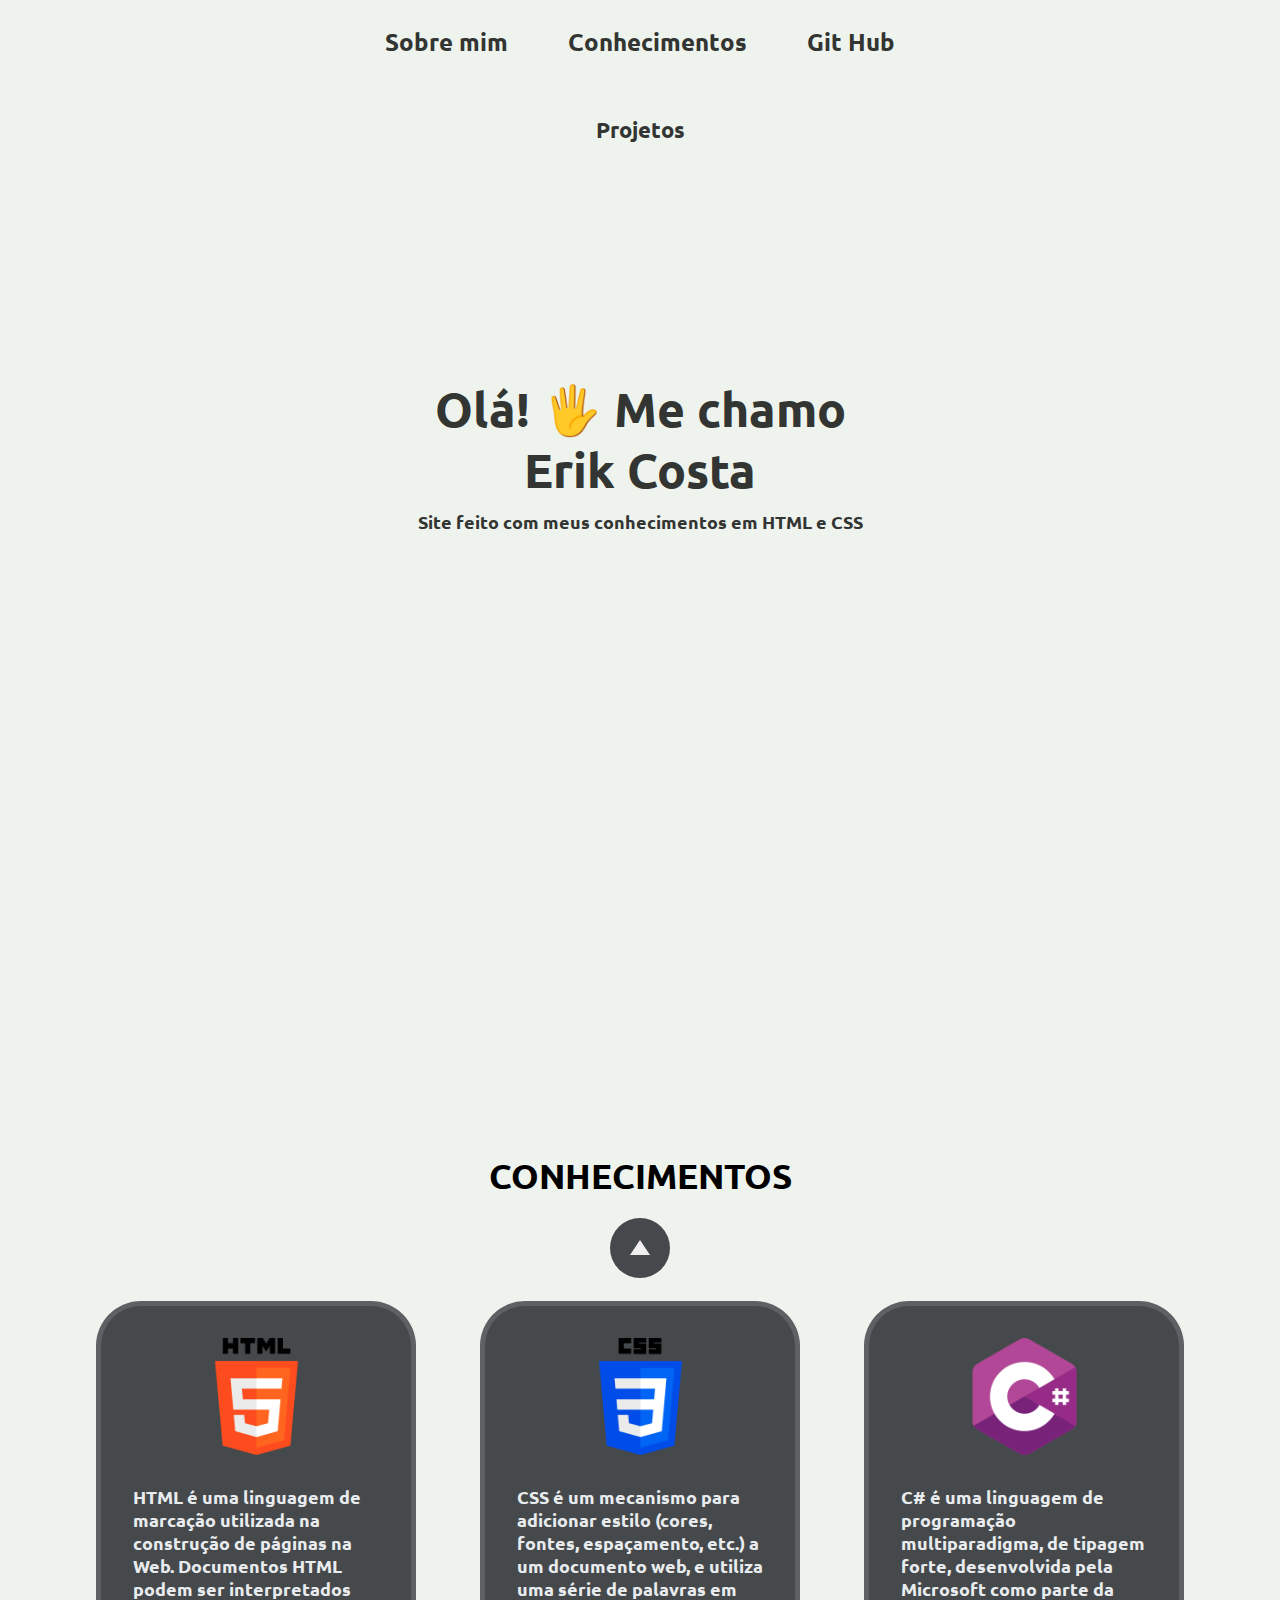
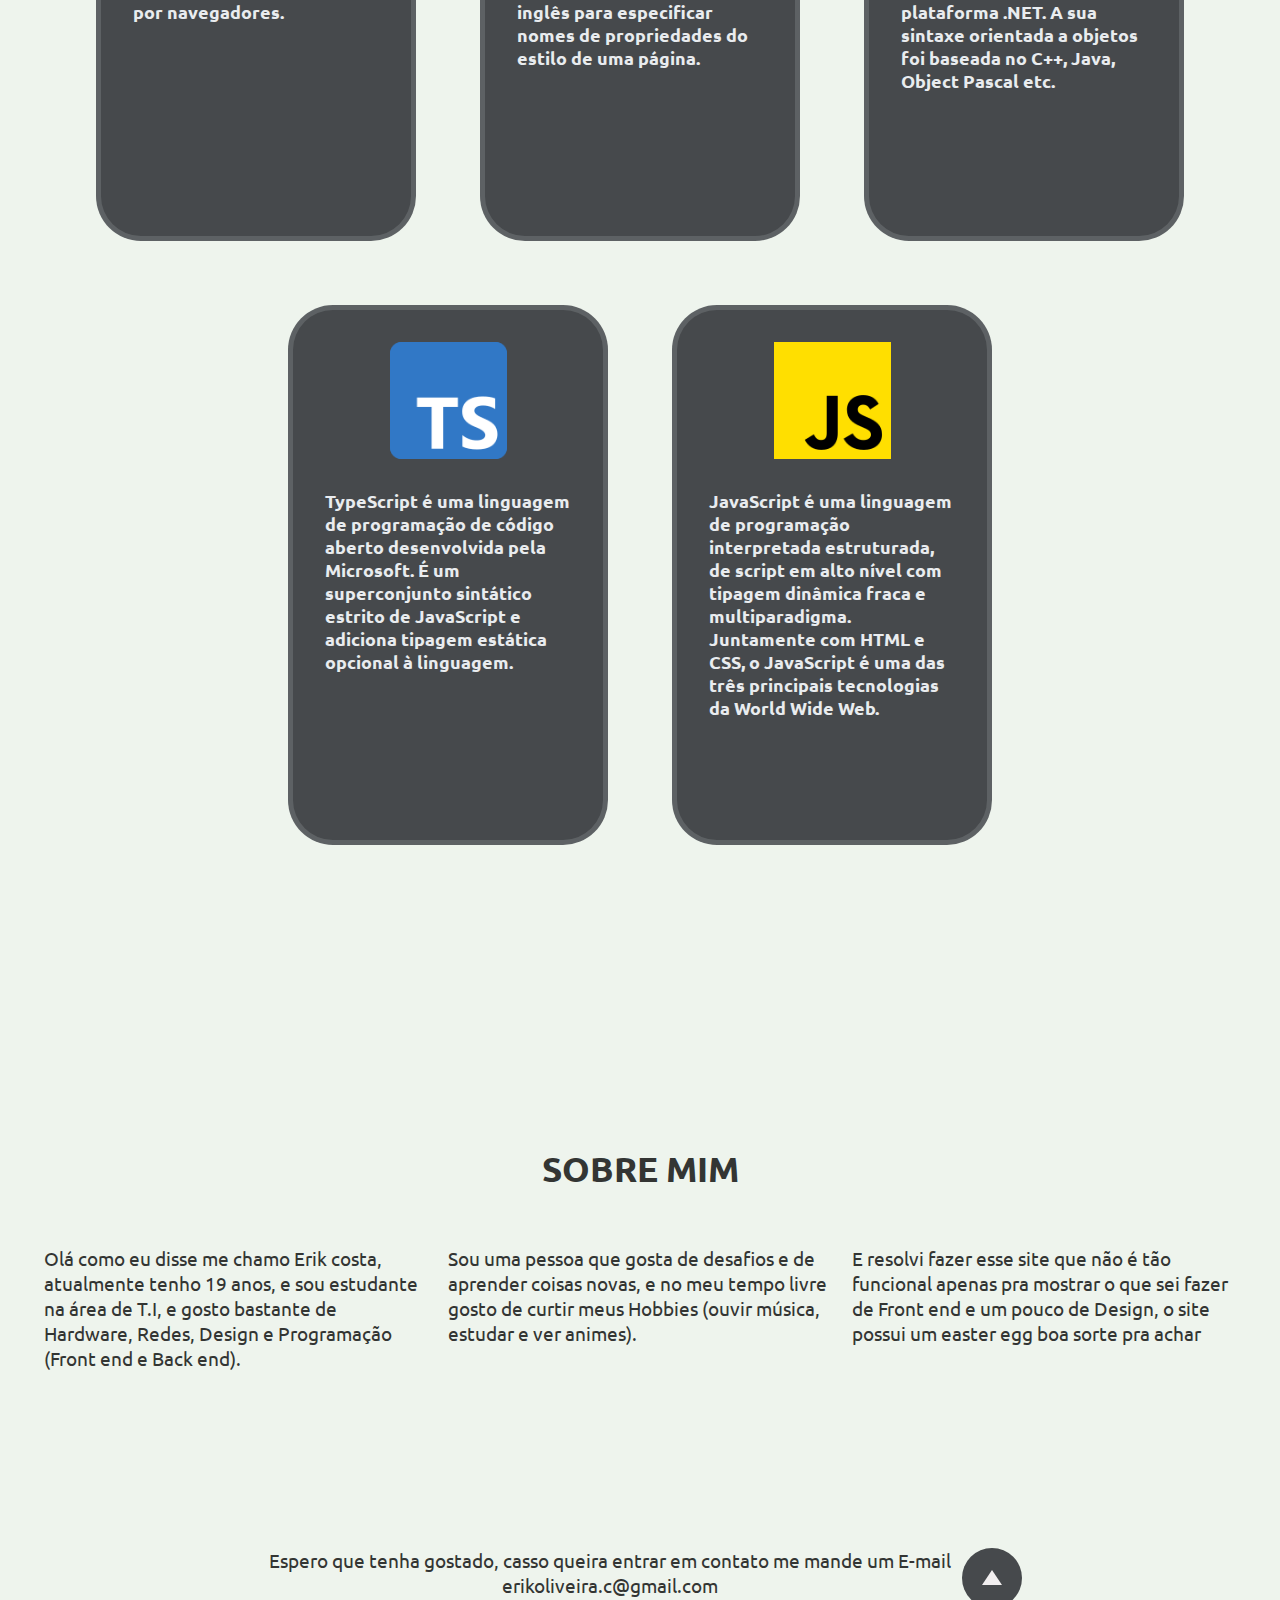
<file: index.html>
<!DOCTYPE html>
<html lang="en">
<head>
    <meta charset="UTF-8">
    <meta http-equiv="X-UA-Compatible" content="IE=edge">
    <meta name="viewport" content="width=device-width, initial-scale=1.0">
    <link rel="stylesheet" href="./src/css/home.css">
    <link rel="stylesheet" href="./src/css/cardsStyle.css">
    <link rel="stylesheet" href="./src/css/section.css">
    <link rel="stylesheet" href="https://cdnjs.cloudflare.com/ajax/libs/animate.css/4.1.1/animate.min.css"/>
    <title>Home Page</title>
</head>
<body>
    <header class="animate__animated animate__fadeInDown">
        <div id="menuHome">
            <nav>
                <ul>
                    <a href="#sobre-mim"><li>Sobre mim</li></a>
                    <a href="#titulo"><li>Conhecimentos</li></a>
                    <a href="https://github.com/ErikCosta-O"><li>Git Hub</li></a>
                </ul>
            </nav>
            <nav class="nav2">
                <ul class="ul2">
                    <a href="./pages/projetos.html"><li class="li2">Projetos</li></a>
                </ul>
            </nav>
        </div>
    </header>
   
    <section>
        <div class="apresentacao animate__animated animate__fadeInUp">
            <p>Olá! 🖐 Me chamo<br>Erik Costa</p>
            <p id="pp1">Site feito com meus conhecimentos em HTML e CSS</p>
        </div>
        <div id="titulo"><p>CONHECIMENTOS</p></div>
        <div class="btn">
            <a href="#menuHome"><button>
                <div class="arrow-up"></div>
            </button></a>
        </div>
        <div class="cards">
            <div class="card-html">
                <div class="img"><img src="./src/images/html-5.png" alt="html-5"></div>
                <p>HTML é uma linguagem de marcação utilizada na construção de páginas na Web. Documentos HTML podem ser interpretados por navegadores.</p>
            </div>
            <div class="card-css">
                <div class="img"><img src="./src/images/css-3.png" alt="css3"></div>
                <p>CSS é um mecanismo para adicionar estilo (cores, fontes, espaçamento, etc.) a um documento web, e utiliza uma série de palavras em inglês para especificar nomes de propriedades do estilo de uma página.</p>
            </div>
            <div class="card-cSharp">
                <div class="img"><img src="./src/images/do-sustenido.png" alt="c#"></div>
                <p>C# é uma linguagem de programação multiparadigma, de tipagem forte, desenvolvida pela Microsoft como parte da plataforma .NET. A sua sintaxe orientada a objetos foi baseada no C++, Java, Object Pascal etc.</p>
            </div>
            <div class="#a>"></div>
            <div class="card-tsJs">
                <div class="img"><img src="./src/images/dactilografado.png" alt="ts"></div>
                <p>TypeScript é uma linguagem de programação de código aberto desenvolvida pela Microsoft. É um superconjunto sintático estrito de JavaScript e adiciona tipagem estática opcional à linguagem.</p>
            </div>
            <div class="card-js">
                <div class="img"><img src="./src/images/js.png" alt="js"></div>
                <p>JavaScript é uma linguagem de programação interpretada estruturada, de script em alto nível com tipagem dinâmica fraca e multiparadigma. Juntamente com HTML e CSS, o JavaScript é uma das três principais tecnologias da World Wide Web.</p>
            </div>
        </div>
    </section>
    <section2>
        <div id="sobre-mim">SOBRE MIM</div>
        <div class="center">
            <div class="conteudoSobre1">
                <p>Olá como eu disse me chamo Erik costa, atualmente tenho 19 anos, e sou estudante na área de T.I, e gosto bastante de Hardware, Redes, Design e Programação (Front end e Back end).</p>
            </div>
            <div class="conteudoSobre2">
                <p>Sou uma pessoa que gosta de desafios e de aprender coisas novas, e no meu tempo livre gosto de curtir meus Hobbies (ouvir música, estudar e ver animes). </p> 
            </div>
            <!--vn bsrvjwp dpn nbjt jogpsnbdpft ftubsb fn pvusp mvhbs-->
            <div class="conteudoSobre3">
                 <p>E resolvi fazer esse site que não é tão funcional apenas pra mostrar o que sei fazer de Front end e um pouco de Design,
                    o site possui um easter egg boa sorte pra achar
                 </p>
            </div>
            <div class="conteudoSobre4">
                <p>Espero que tenha gostado, casso queira entrar em contato me mande um E-mail erikoliveira.c@gmail.com</p>
           </div>
           <a href="#menuHome"><button>
            <div class="arrow-up"></div>
        </button></a>
        </div>
    </section2>
</body>
</html>
</file>
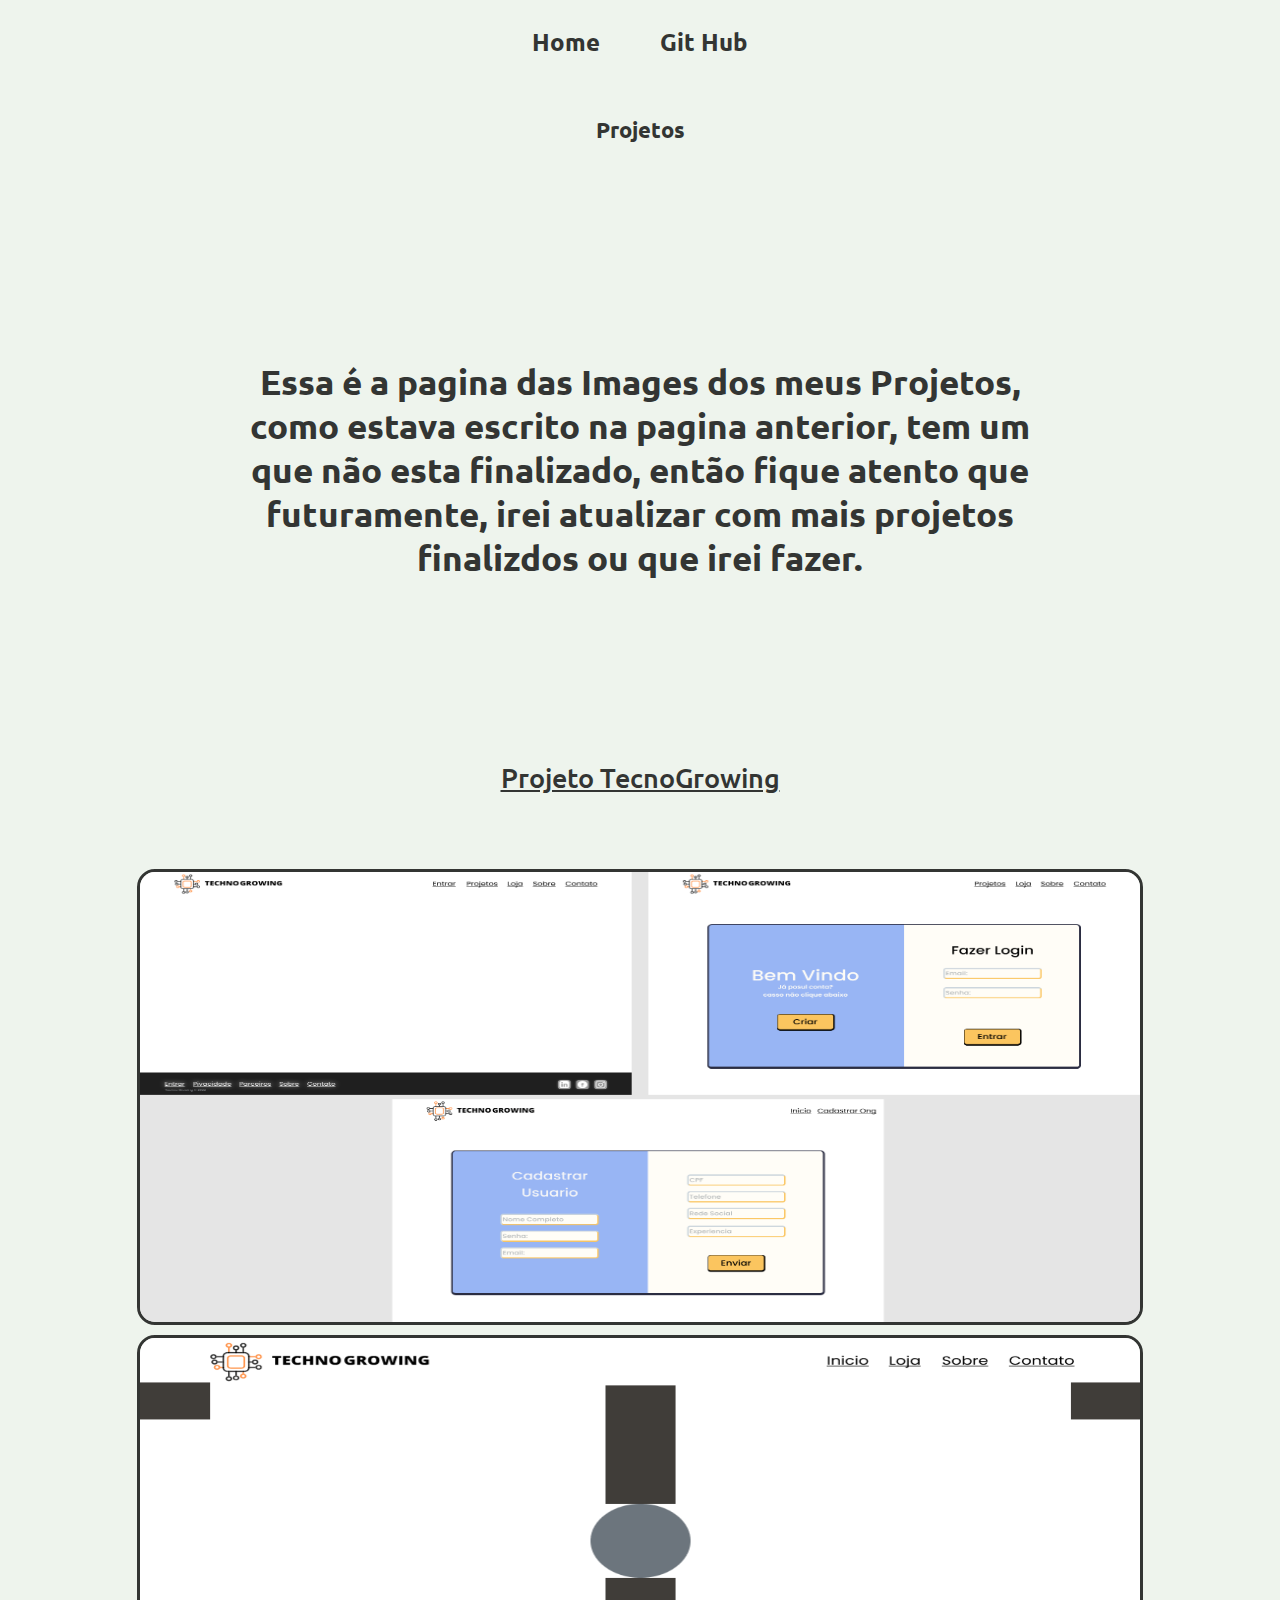
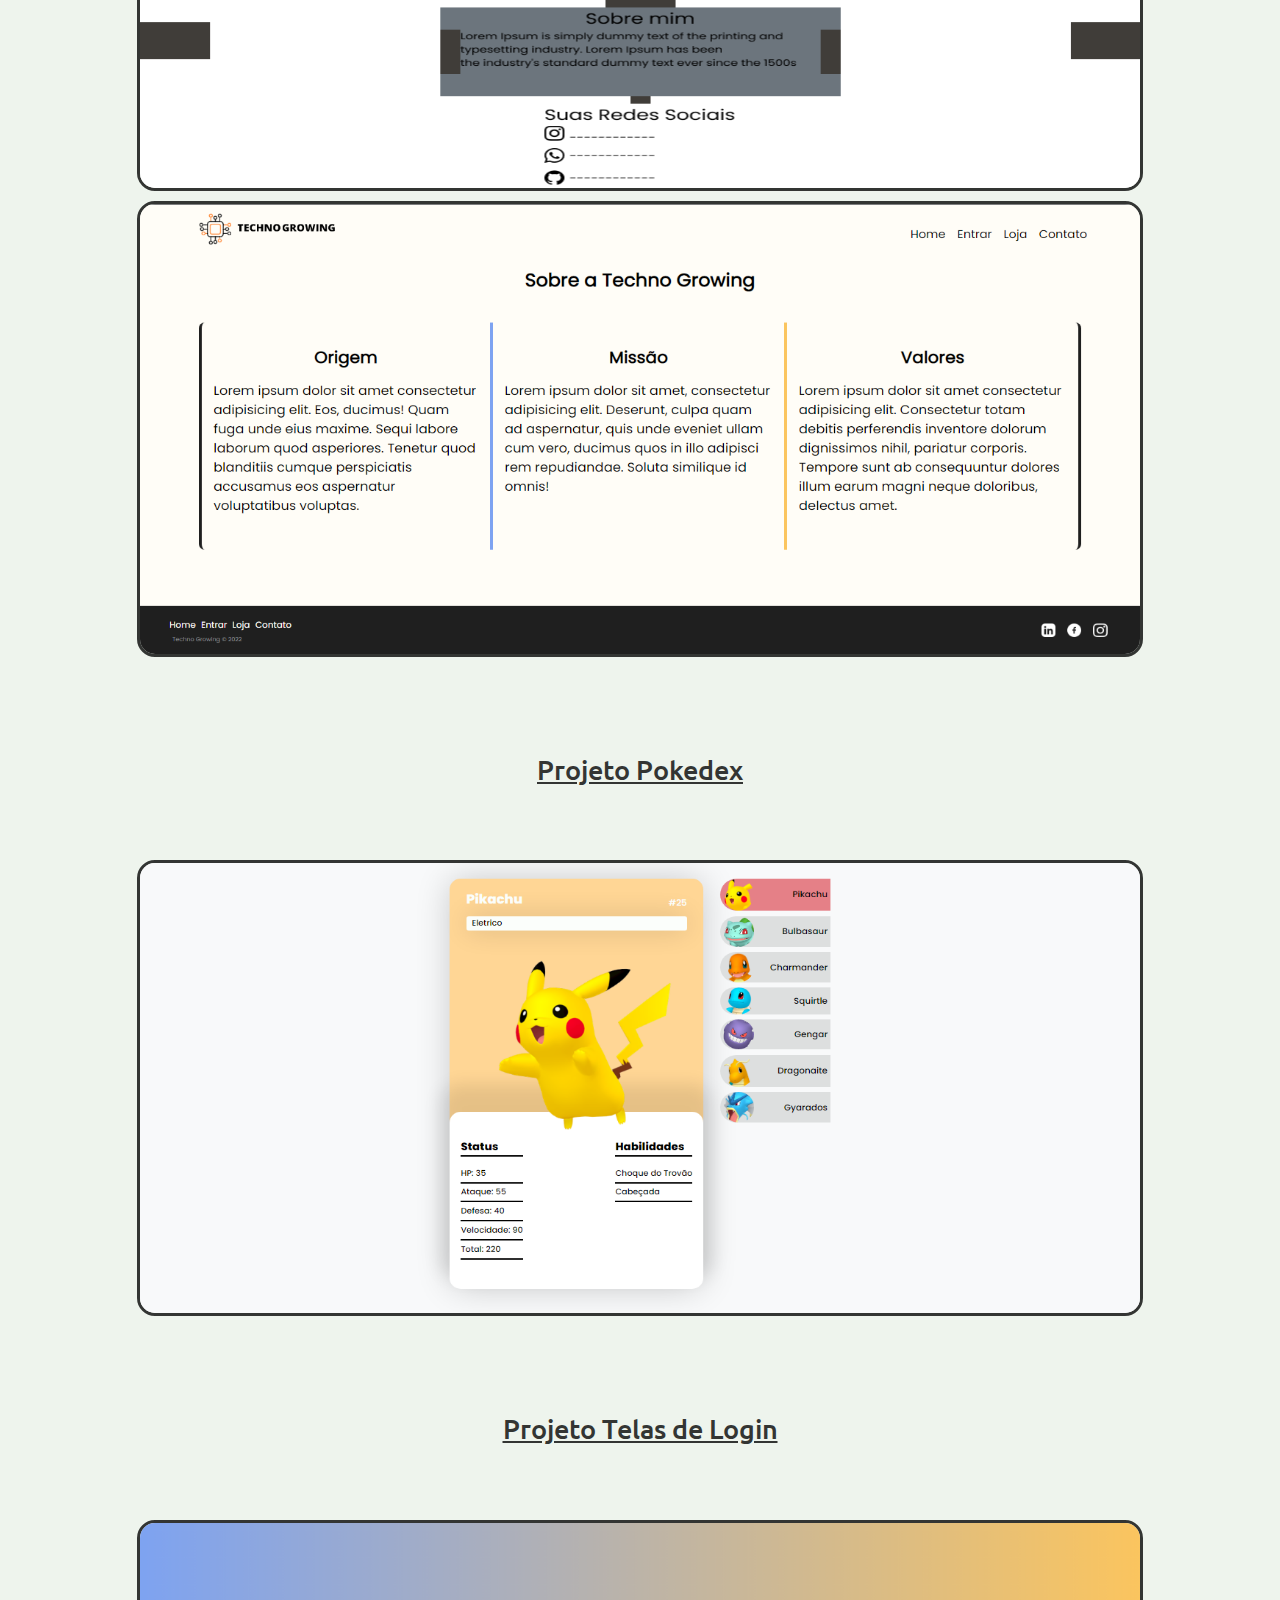
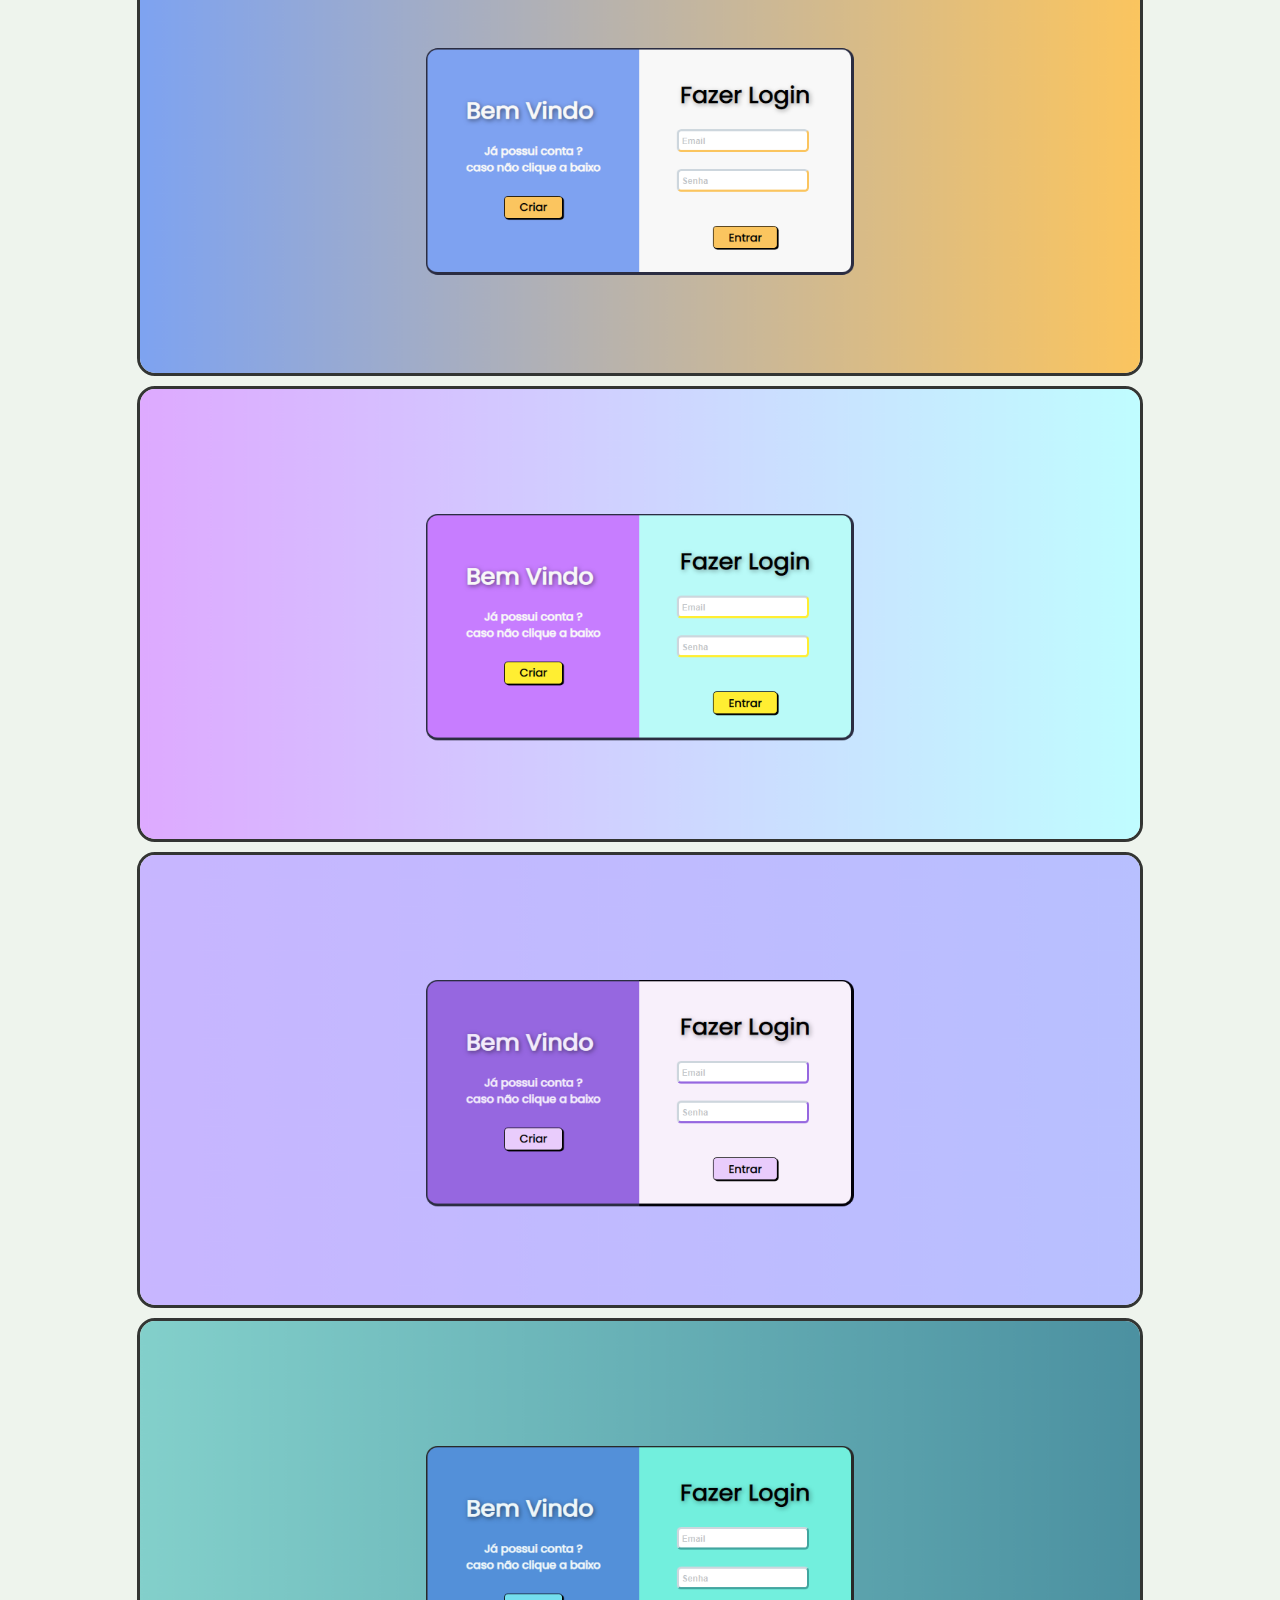
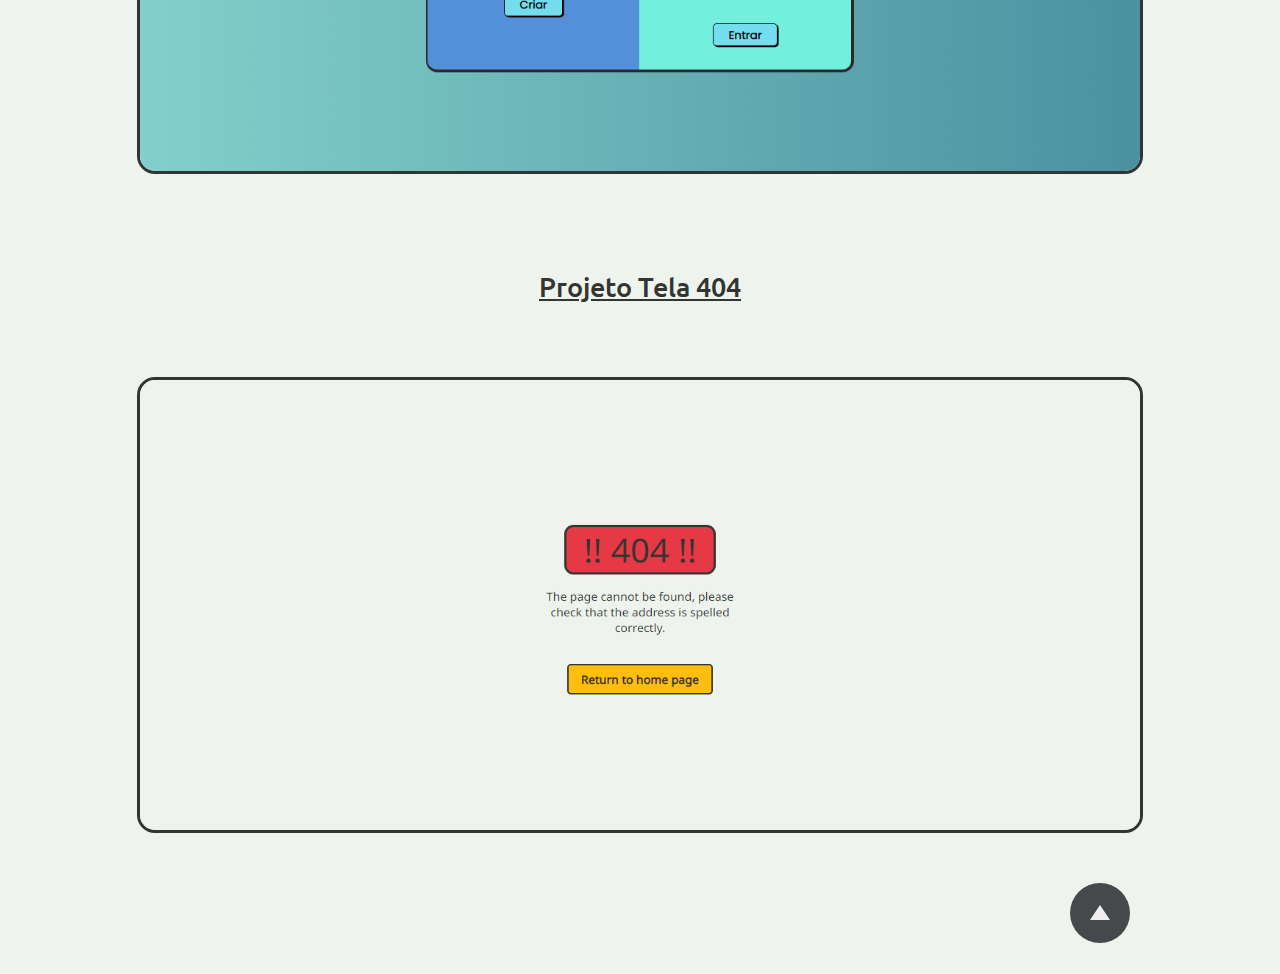
<file: pages/imagens-projetos.html>
<!DOCTYPE html>
<html lang="en">
<head>
    <meta charset="UTF-8">
    <meta http-equiv="X-UA-Compatible" content="IE=edge">
    <meta name="viewport" content="width=device-width, initial-scale=1.0">
    <link rel="stylesheet" href="../src/css/estilo.css">
    <link rel="stylesheet" href="../src/css/section-page3.css">
    <link rel="stylesheet" href="https://cdnjs.cloudflare.com/ajax/libs/animate.css/4.1.1/animate.min.css"/>
    <title>Imagens dos Projetos</title>
</head>
<body>
    <header class="animate__animated animate__fadeInDown">
        <div id="menuImagensProjetos">
            <nav>
                <ul>
                    <a href="../index.html"><li>Home</li></a>
                    <a href="https://github.com/ErikCosta-O"><li>Git Hub</li></a>
                </ul>
            </nav>
            <nav class="nav2">
                <ul class="ul2">
                    <a href="../pages/projetos.html"><li class="li2">Projetos</li></a>
                </ul>
            </nav>
        </div>
    </header>
    <div class="descPagina animate__animated animate__fadeInUp">
        <p>Essa é a pagina das Images dos meus Projetos, 
            como estava escrito na pagina anterior, tem um que não esta finalizado, 
            então fique atento que futuramente, 
            irei atualizar com mais projetos finalizdos ou que irei fazer.</p>
    </div>
    <section class="animate__animated animate__fadeInUp">
        <div class="tituloProjeto">Projeto TecnoGrowing</div>
         <div class="imgProjeto">
            <img src="../src/images/Pojeto Layout final_.png" class="img01">
            <img src="../src/images/Tela-PG_Usuario&ONG.png" class="img01">
            <img src="../src/images/print-Projeto.png" class="img01">
         </div>
         <div class="tituloProjeto2">Projeto Pokedex</div>
         <div class="imgProjeto">
            <img src="../src/images/Projeto Pokedex.png" class="img01">
         </div>
         <div class="tituloProjeto2">Projeto Telas de Login</div>
         <div class="imgProjeto">
            <img src="../src/images/v1.1.png" class="img01">
            <img src="../src/images/v1.2.png" class="img01">
            <img src="../src/images/v1.3.png" class="img01">
            <img src="../src/images/v1.4.png" class="img01">
         </div>
         <div class="tituloProjeto2">Projeto Tela 404</div>
         <div class="imgProjeto">
            <img src="../src/images/result-page404.png" class="img01">
         </div>
         <div class="btn">
            <a href="#menuImagensProjetos"><button>
                <div class="arrow-up"></div>
            </button></a>
        </div>
    </section>
</body>
</html>
</file>
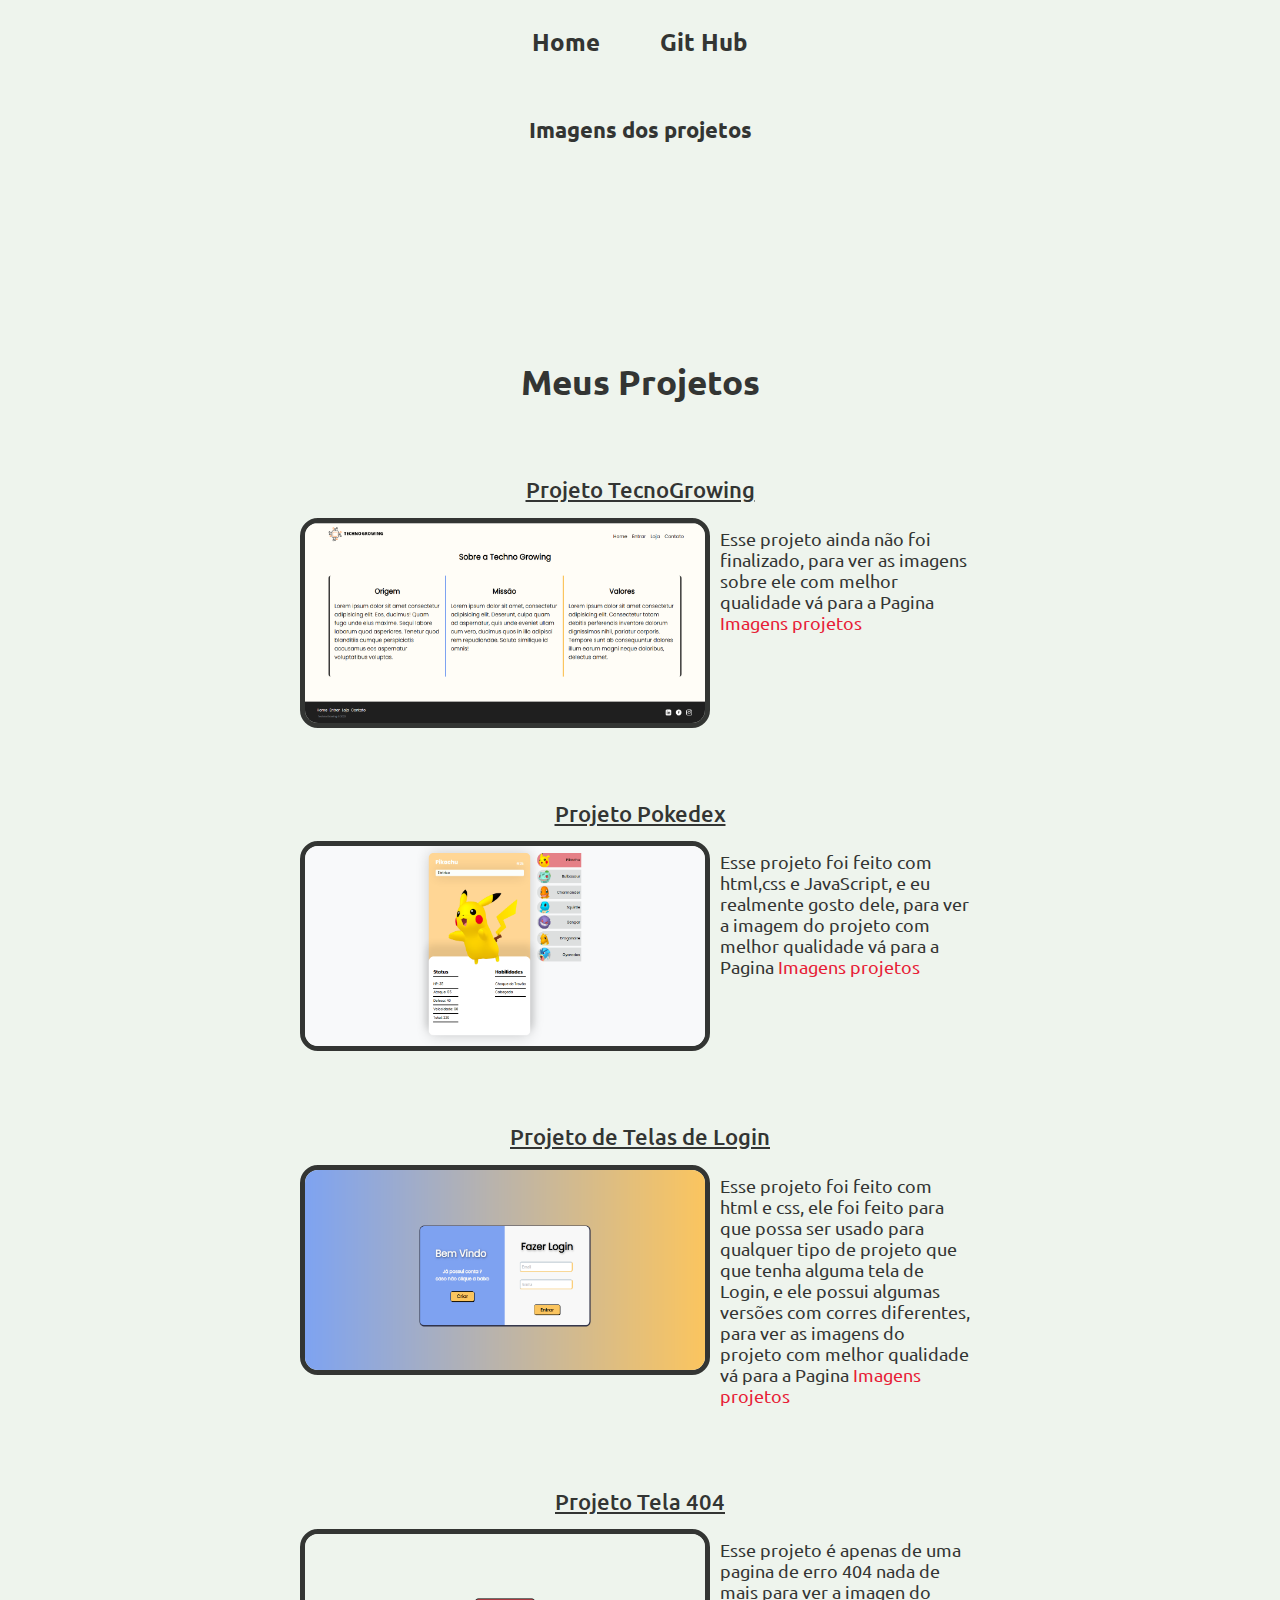
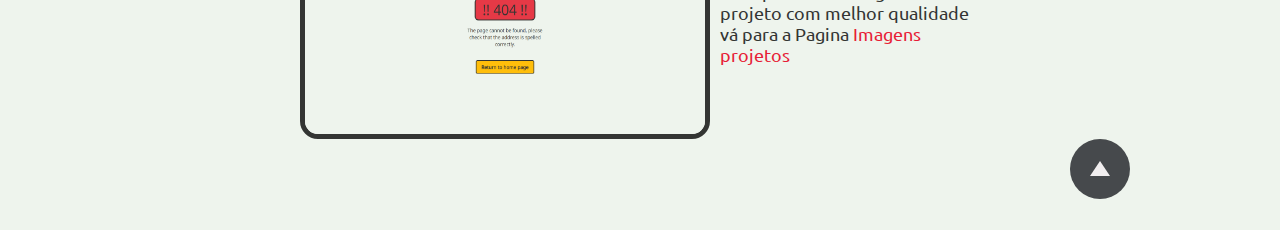
<file: pages/projetos.html>
<!DOCTYPE html>
<html lang="en">
<head>
    <meta charset="UTF-8">
    <meta http-equiv="X-UA-Compatible" content="IE=edge">
    <meta name="viewport" content="width=device-width, initial-scale=1.0">
    <link rel="stylesheet" href="../src/css/estilo.css">
    <link rel="stylesheet" href="../src/css/section-page2.css">
    <link rel="stylesheet" href="https://cdnjs.cloudflare.com/ajax/libs/animate.css/4.1.1/animate.min.css"/>
    <title>Projetos</title>
</head>
<body>
    <header class="animate__animated animate__fadeInDown">
        <div id="menuProjetos">
            <nav>
                <ul>
                    <a href="..//index.html"><li>Home</li></a>
                    <a href="https://github.com/ErikCosta-O"><li>Git Hub</li></a>
                </ul>
            </nav>
            <nav class="nav2">
                <ul class="ul2">
                    <a href="./imagens-projetos.html"><li class="li2">Imagens dos projetos</li></a>
                </ul>
            </nav>
        </div>
    </header>
    <section class="animate__animated animate__fadeInUp">
         <div id="projetos">Meus Projetos</div>
         <div class="tituloProjeto">Projeto TecnoGrowing</div>
         <div class="imgProjeto">
            <img src="../src/images/print-Projeto.png" class="img01">
            <p class="descProjeto">
                Esse projeto ainda não foi finalizado, 
                para ver as imagens sobre<!--916821--> ele com melhor qualidade vá para a Pagina
                <a href="./imagens-projetos.html">Imagens projetos</a>
            </p>
         </div>
         <div class="tituloProjeto">Projeto Pokedex</div>
         <div class="imgProjeto">
            <img src="../src/images/Projeto Pokedex.png" class="img01">
            <p class="descProjeto">
                Esse projeto foi feito com html,css e JavaScript, e eu realmente gosto dele, 
                para ver a imagem do projeto com melhor qualidade vá para a Pagina
                <a href="../pages/imagens-projetos.html">Imagens projetos</a>
            </p>
         </div>
         <div class="tituloProjeto">Projeto de Telas de Login</div>
         <div class="imgProjeto">
            <img src="../src/images/v1.1.png" class="img01">
            <p class="descProjeto">
                Esse projeto foi feito com html e css, ele foi feito para que possa ser usado para qualquer tipo de projeto que
                que tenha alguma tela de Login, e ele possui algumas versões com corres diferentes, 
                para ver as imagens do projeto com melhor qualidade vá para a Pagina
                <a href="../pages/imagens-projetos.html">Imagens projetos</a>
            </p>
         </div>
         <div class="tituloProjeto">Projeto Tela 404</div>
         <div class="imgProjeto">
            <img src="../src/images/result-page404.png" class="img01">
             <!--iuuqt://xpseqbe.dd/xp-->
            <p class="descProjeto">
                Esse projeto é apenas de uma pagina de erro 404 nada de mais 
                para ver a imagen do projeto com melhor qualidade vá para a Pagina
                <a href="../pages/imagens-projetos.html">Imagens projetos</a>
            </p>
         </div>
        <div class="btn">
            <a href="#menuProjetos"><button>
                <div class="arrow-up"></div>
            </button></a>
        </div>
    </section>
</body>
</html>
</file>
<file: src/css/home.css>
@import url('https://fonts.googleapis.com/css2?family=Poppins&display=swap');
@import url('https://fonts.googleapis.com/css2?family=Ubuntu&display=swap');
*, *:before, *:after { 
    margin: 0;
    padding: 0;
    font-family: 'Ubuntu', sans-serif;
    scroll-behavior: smooth;
}
body{
    background-color: #eef4ed;
    color: #333533;
}
body::-webkit-scrollbar {
    width: 13px;
}
body::-webkit-scrollbar-thumb {
    background-color: #6d6a75;    
    border-radius: 5px;
}
body::-webkit-scrollbar-track {
    background: #bfbdc1;     
}
header{
    display: flex;
    justify-content: center;
    height: 10vh;
}
nav{
    height: 10vh;
    display: flex;
    justify-content: center;
}
nav ul, nav li{
    display: flex;
    list-style: none;
    padding: 30px;
    padding-top: 13px;
    font-size: 1.5rem;
    font-weight: 600;
    color: #333533;
    transition: 0.2s;
}
nav a{
    text-decoration: none;
    z-index: 100;
    transition: 0.5s;
}
nav a :hover{
    text-decoration: underline 5px #e71d36;
}
/*Sugunda NAV*/
.nav2, .ul2, .li2{
    display: flex;
    justify-content: center;
    font-size: 1.4rem;
    transition: 0.9s;
}
.nav2 a :hover{
    text-decoration: underline 3px #e71d36;
}
</file>
<file: src/css/cardsStyle.css>
/*Card do html*/
.card-html{
    width: 25%;
    height: 60vh;
    background-color: #46494c;
    box-sizing: border-box;
    padding: 2rem;
    margin: 2rem;
    border-radius: 5vh;
    z-index: 900;
    transition: 0.5s;
    color: #e9ecef;
}
.card-html:hover{
    transform: scale(1.03);
    background-color: #eb5e28;
    color: #333533;
    text-shadow: 2px 4px 9px rgba(0,0,0,0.3);
    box-shadow: 5px 8px 26px 5px rgba(0,0,0,0.3);
}
.card-html p{
    margin-top: 30px;
    font-size: 1.1rem;
    font-weight: 800;
}
/*Card do html*/
/*Card do css*/
.card-css{
    width: 25%;
    height: 60vh;
    background-color: #46494c;
    box-sizing: border-box;
    padding: 2rem;
    margin: 2rem;
    border-radius: 5vh;
    z-index: 900;
    transition: 0.5s;
    color: #e9ecef;
}
.card-css:hover{
    transform: scale(1.03);
    background-color: #3a86ff;
    color: #333533;
    text-shadow: 2px 4px 9px rgba(0,0,0,0.3);
    box-shadow: 5px 8px 26px 5px rgba(0,0,0,0.3);
}
.card-css p{
    margin-top: 30px;
    font-size: 1.1rem;
    font-weight: 800;
}
/*Card do css*/
/*Card do C#*/
.card-cSharp{
    width: 25%;
    height: 60vh;
    background-color: #46494c;
    box-sizing: border-box;
    padding: 2rem;
    margin: 2rem;
    border-radius: 5vh;
    rotate: 0deg;
    z-index: 900;
    transition: 0.5s;
    color: #e9ecef;
}
.card-cSharp:hover{
    transform: scale(1.03);
    background-color: #8338ec;
    text-shadow: 2px 4px 9px rgba(0,0,0,0.3);
    box-shadow: 5px 8px 26px 5px rgba(0,0,0,0.3);
}
.card-cSharp p{
    margin-top: 30px;
    font-size: 1.1rem;
    font-weight: 800;
}
/*Card do C#*/
/*Card do tsJs*/
.card-tsJs{
    width: 25%;
    height: 60vh;
    background-color: #46494c;
    box-sizing: border-box;
    padding: 2rem;
    margin: 2rem;
    border-radius: 5vh;
    z-index: 900;
    transition: 0.5s;
    color: #e9ecef;
}
.card-tsJs:hover{
    transform: scale(1.03);
    background-color: #3a86ff;
    color: #333533;
    text-shadow: 2px 4px 9px rgba(0,0,0,0.3);
    box-shadow: 5px 8px 26px 5px rgba(0,0,0,0.3);
}
.card-tsJs p{
    margin-top: 30px;
    font-size: 1.1rem;
    font-weight: 800;
}
/*Card do tsJs*/
/*Card do Js*/
.card-js{
    width: 25%;
    height: 60vh;
    background-color: #46494c;
    box-sizing: border-box;
    padding: 2rem;
    margin: 2rem;
    border-radius: 5vh;
    z-index: 900;
    transition: 0.5s;
    color: #e9ecef;
}
.card-js:hover{
    transform: scale(1.03);
    background-color: #fee440;
    color: #333533;
    text-shadow: 2px 4px 9px rgba(0,0,0,0.3);
    box-shadow: 5px 8px 26px 5px rgba(0,0,0,0.3);
}
.card-js p{
    margin-top: 30px;
    font-size: 1.1rem;
    font-weight: 800;
}
/*Card do js*/
/*Card Borda tranparente geral*/
.card-html, .card-css, .card-cSharp, .card-tsJs, .card-js{
    border: #edf2f425 5px solid;
    border-collapse: collapse;
}
</file>
<file: src/css/section.css>
.apresentacao{
    display: grid;
    justify-content: center;
    margin-top: 32vh;
    font-size: 3.0rem;
    font-weight: 600;
    text-align: center;
}
.apresentacao #pp1{
    position: relative;
    top: 10px;
    font-size: 18px;
}
#titulo{
    display: flex;
    justify-content: center;
    margin-top: 70vh;
    font-size: 2.2rem;
    font-weight: 700;
    color: #000000;
    transition: 0.5s;
}
.cards{
    display: flex;
    flex-wrap: wrap;
    justify-content: center;
    width: 100%;
    margin-top: -10px;
}
.img{
    display: flex;
    justify-content: center;
}
img{
    width: 13vh;
}
.btn{
    display: flex;
    justify-content: center;
    margin-top: 20px;
}
button {
    width: 60px;
    height: 60px;
    bottom: 40px;
    right: 40px;
    background-color: #46494c;
    border-color: transparent;
    border-radius: 50px;
    text-align: center;
    font-size: 30px;
    z-index: 100;
    transition: 0.9s;
}
button:hover {
    transform: scale(1.1);
    background-color: #e71d36;
    rotate: 360deg;
}
.arrow-up {
    width: 0;
    height: 0;
    border-left: 10px solid transparent;
    border-right: 10px solid transparent;
    margin-left: auto;
    margin-right: auto;
    margin-top: 35%;
    margin-bottom: 60%;
    border-bottom: 15px solid #f1eeef;
}
#sobre-mim{
    display: flex;
    justify-content: center;
    margin-top: 30vh;
    margin-bottom: 5vh;
    font-size: 2.2rem;
    font-weight: 700;
    color: #333533;
    transition: 0.5s;
}
.center{
    display: flex;
    flex-wrap: wrap;
    justify-content: center;
    width: 100%;
    height: 60vh;
    margin-right: 300px;
    margin-top: 0px;
}
.conteudoSobre1 , .conteudoSobre2, .conteudoSobre3{
    box-sizing: border-box;
    font-size: 1.2rem;
    width: 30%;
    margin: 10px;
    color: #333533;
    font-weight: 400;
}
.conteudoSobre4{
    position: relative;
    bottom: 0px;
    text-align: center;
    box-sizing: border-box;
    font-size: 1.2rem;
    font-weight: 400;
    width: 55%;
}
</file>
<file: src/css/estilo.css>
@import url('https://fonts.googleapis.com/css2?family=Poppins&display=swap');
@import url('https://fonts.googleapis.com/css2?family=Ubuntu&display=swap');
*, *:before, *:after { 
    margin: 0;
    padding: 0;
    /*font-family: 'Poppins', sans-serif;*/
    font-family: 'Ubuntu', sans-serif;
    scroll-behavior: smooth;
}
body{
    background-color: #eef4ed;
    color: #333533;
}
body::-webkit-scrollbar {
    width: 13px;
}
body::-webkit-scrollbar-thumb {
    background-color: #6d6a75;    
    border-radius: 5px;
}
body::-webkit-scrollbar-track {
    background: #bfbdc1;     
}
header{
    display: flex;
    justify-content: center;
    height: 10vh;
}
nav{
    height: 10vh;
    display: flex;
    justify-content: center;
}
nav ul, nav li{
    display: flex;
    list-style: none;
    padding: 30px;
    padding-top: 13px;
    font-size: 1.5rem;
    font-weight: 600;
    color: #333533;
    transition: 0.2s;
}
nav a{
    text-decoration: none;
    z-index: 100;
    transition: 0.5s;
}
nav a :hover{
    text-decoration: underline 5px #e71d36;
}
/*Sugunda NAV*/
.nav2, .ul2, .li2{
    display: flex;
    justify-content: center;
    font-size: 1.4rem;
    transition: 0.9s;
}
.nav2 a :hover{
    text-decoration: underline 3px #e71d36;
}
</file>
<file: src/css/section-page3.css>
.descPagina{
    display: flex;
    justify-content: center;
    margin-top: 30vh;
    font-size: 2.2rem;
    font-weight: 700;
    color: #333533;
    text-align: center;
    margin-left: 220px;
    margin-right: 220px;
}
.tituloProjeto{
    display: flex;
    justify-content: center;
    text-align: center;
    margin:  20vh 0 0 0;
    font-size: 1.7rem;
    font-weight: 500;
    text-decoration: underline;
}
.tituloProjeto2{
    display: flex;
    justify-content: center;
    text-align: center;
    margin:  5vh 0 0 0;
    font-size: 1.7rem;
    font-weight: 500;
    text-decoration: underline;
}
.imgProjeto{
    display: grid;
    justify-content: center;
    margin-top: 1.5vh;
    padding: 50px;
}
.imgProjeto img{
    width: 1000px;
    height: 450px;
    z-index: 100;
    transition: 0.9s;
    border-radius: 2vh;
    border: #333533 3px solid;
}
.img01{
    margin-top: 10px;
}
.btn{
    display: flex;
    justify-content: flex-end;
    margin-right: 150px;
    margin-bottom: 30px;
}
button {
    width: 60px;
    height: 60px;
    bottom: 40px;
    right: 40px;
    background-color: #46494c;
    border-color: transparent;
    border-radius: 50px;
    text-align: center;
    font-size: 30px;
    z-index: 100;
    transition: 0.9s;
}
button:hover {
    transform: scale(1.1);
    background-color: #e71d36;
    rotate: 360deg;
}
.arrow-up {
    width: 0;
    height: 0;
    border-left: 10px solid transparent;
    border-right: 10px solid transparent;
    margin-left: auto;
    margin-right: auto;
    margin-top: 35%;
    margin-bottom: 60%;
    border-bottom: 15px solid #f1eeef;
}
</file>
<file: src/css/section-page2.css>
#projetos{
    display: flex;
    justify-content: center;
    margin-top: 30vh;
    font-size: 2.2rem;
    font-weight: 700;
    color: #333533;
    text-align: center;
}
.tituloProjeto{
    display: flex;
    justify-content: center;
    text-align: center;
    margin:  8vh 0 0 0;
    font-size: 1.4rem;
    font-weight: 500;
    text-decoration: underline;
}
.imgProjeto{
    display: flex;
    justify-content: center;
    margin-top: 1.5vh;
}
.imgProjeto img{
    width: 400px;
    border-radius: 2vh;
    border: #333533 5px solid;
    height: 200px;
    z-index: 100;
    transition: 0.9s;
}
img:hover{
    transform: scale(1.03);
    transition: 0.5s;
    box-shadow: 5px 8px 26px 5px rgba(0, 0, 0, 0.116);
    rotate: -0.2deg;
}
.descProjeto{
    width: 250px;
    text-align: start;
    font-weight: 300;
    font-size: 1.1rem;
    padding: 10px;
    color: #333533;
    font-weight: 400;
}
.descProjeto a{
    color: #e71d36;
    text-decoration: none;
    transition: 0.5s;
}
.descProjeto a:hover{
    color: #3a86ff;
}
.btn{
    display: flex;
    justify-content: flex-end;
    margin-right: 150px;
    margin-bottom: 30px;
}
button {
    width: 60px;
    height: 60px;
    bottom: 40px;
    right: 40px;
    background-color: #46494c;
    border-color: transparent;
    border-radius: 50px;
    text-align: center;
    font-size: 30px;
    z-index: 100;
    transition: 0.9s;
}
button:hover {
    transform: scale(1.1);
    background-color: #e71d36;
    rotate: 360deg;
}
.arrow-up {
    width: 0;
    height: 0;
    border-left: 10px solid transparent;
    border-right: 10px solid transparent;
    margin-left: auto;
    margin-right: auto;
    margin-top: 35%;
    margin-bottom: 60%;
    border-bottom: 15px solid #f1eeef;
}
</file>
